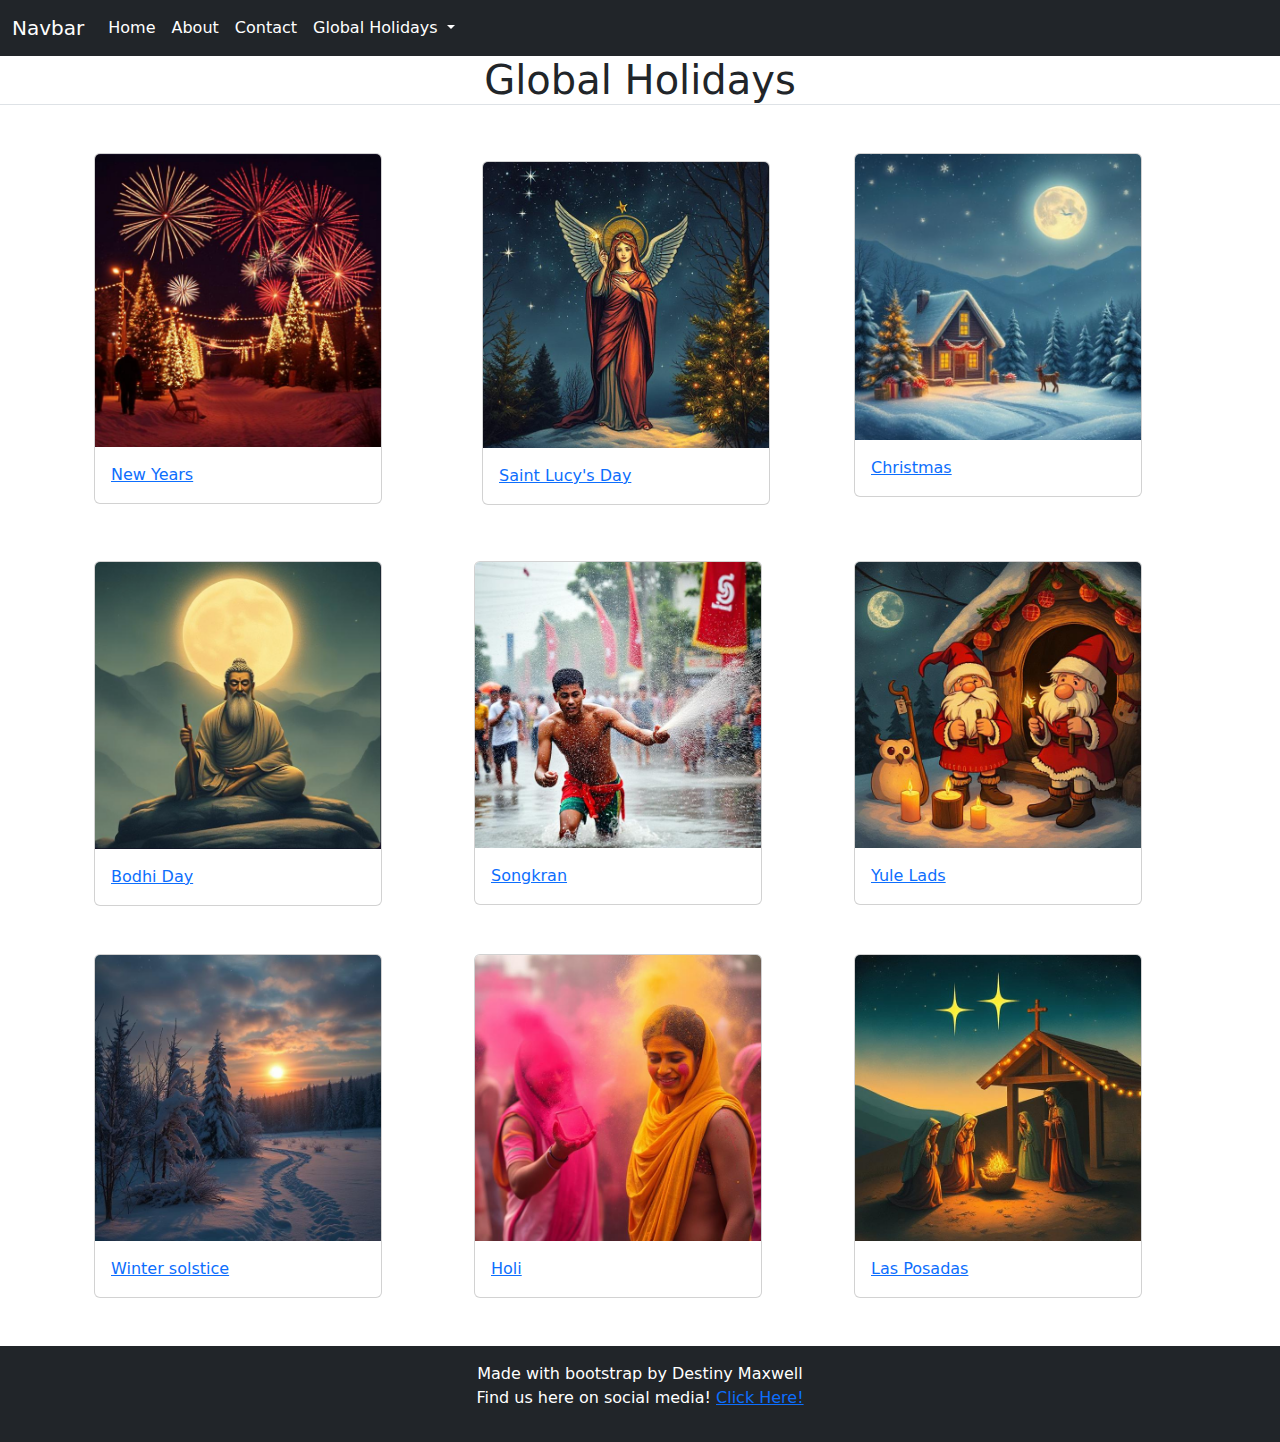
<file: index.html>
<!DOCTYPE html>
<html lang="en">
<head>
    <meta charset="UTF-8">
    <meta name="viewport" content="width=device-width, initial-scale=1.0">
    <title>My Bootstrap Site</title>
    <link href="https://cdn.jsdelivr.net/npm/bootstrap@5.3.2/dist/css/bootstrap.min.css" rel="stylesheet">
    <link href="styles.css" rel="stylesheet">
</head>
<body>
    <nav class="navbar navbar-expand-lg bg-dark">
        <div class="container-fluid">
          <a class="navbar-brand text-white" href="#">Navbar</a>
          <button class="navbar-toggler" type="button" data-bs-toggle="collapse" data-bs-target="#navbarNavDropdown" aria-controls="navbarNavDropdown" aria-expanded="false" aria-label="Toggle navigation">
            <span class="navbar-toggler-icon"></span>
          </button>
          <div class="collapse navbar-collapse" id="navbarNavDropdown">
            <ul class="navbar-nav">
              <li class="nav-item">
                <a class="nav-link active text-white" aria-current="page" href="index.html">Home</a>
              </li>
              <li class="nav-item">
                <a class="nav-link active text-white" aria-current="page" href="About.html">About</a>
              </li>
              <li class="nav-item">
                <a class="nav-link active text-white" aria-current="page" href="Contact.html">Contact</a>
              </li>
              <li class="nav-item dropdown">
                <a class="nav-link dropdown-toggle text-white" href="#" role="button" data-bs-toggle="dropdown" aria-expanded="false">
                  Global Holidays
                </a>
                <ul class="dropdown-menu">
                  <li><a class="dropdown-item" href="ny.html">New-Years</a></li>
                  <li><a class="dropdown-item" href="Lucys day.html">Saint Lucy's Day</a></li>
                  <li><a class="dropdown-item" href="christmas.html">Christmas</a></li>
                  <li><a class="dropdown-item" href="Bodhi.html">Bodhi Day</a></li>
                  <li><a class="dropdown-item" href="Songkran.html">Songkran</a></li>
                  <li><a class="dropdown-item" href="Yule.html">Yule Lads</a></li>
                  <li><a class="dropdown-item" href="winter.html">Winter solstice</a></li>
                  <li><a class="dropdown-item" href="Holi.html">Holi</a></li>
                  <li><a class="dropdown-item" href="Las.html">Las Posadas</a></li>
                </ul>
              </li>
            </ul>
          </div>
        </div>
      </nav>
      <h1><header class="text-center border-bottom mb-4">Global Holidays</h1></header>
      <div class="container mt-4">
        <div class="row">
            <!-- First Row -->
            <div class="col-sm-4 p-2"><div class="text-white p-3">
              <!--start of card-->
              <a href="ny.html">
              <div class="card" style="width: 18rem;">
                <img class="card-img-top" src="newyears.png" alt="Card image cap">
                <div class="card-body">
                  <p class="card-text">New Years</p>
                </div>
              </a>
              </div>
              <!--end of card-->
            </div></div>
          <div class="col-sm-4 p-3"><div class="text-white p-3">
            <!--start of card-->
            <a href="Lucys day.html">
            <div class="card" style="width: 18rem;">
              <img class="card-img-top" src="sld.jpg" alt="Card image cap">
              <div class="card-body">
                <p class="card-text">Saint Lucy's Day</p>
              </div>
            </a>
            </div>
            <!--end of card-->
            </div></div>
          <div class="col-sm-4 p-2"><div class="text-white p-3">
            <!--start of card-->  
            <a href="christmas.html">
            <div class="card" style="width: 18rem;">
              <img class="card-img-top" src="christmas.png" alt="Card image cap">
              <div class="card-body">
                <p class="card-text">Christmas</p>
              </div>
            </a>
            </div>
            <!--end of card-->
            </div></div>
          <!--end of first row-->


            <!-- Second Row -->
            <div class="col-sm-4 p-2"><div class="text-white p-3">
             <!--start of card 2nd row--> 
             <a href="Bodhi.html">
             <div class="card" style="width: 18rem;">
              <img class="card-img-top" src="Bodhi Day.png" alt="Card image cap">
              <div class="card-body">
                <p class="card-text">Bodhi Day</p>
              </div>
            </a>
            </div>
            <!--end of card 2nd row-->
            </div></div>

            <div class="col-sm-4 p-2"><div class="text-dark p-3">
            <!--start of card-->
            <a href="Songkran.html">
            <div class="card" style="width: 18rem;">
              <img class="card-img-top" src="Songkran.jpg" alt="Card image cap">
              <div class="card-body">
                <p class="card-text">Songkran</p>
              </div>
            </a>
            </div>
            <!--end of card-->
            </div></div>

              <div class="col-sm-4 p-2"><div class="text-dark p-3">
                <!--start of card-->
                <a href="Yule.html">
                <div class="card" style="width: 18rem;">
                  <img class="card-img-top" src="YuleLads.jpg" alt="Card image cap">
                  <div class="card-body">
                    <p class="card-text">Yule Lads</p>
                  </div>
                </a>
                </div>
                <!--end of card-->
            </div></div>
            <!--end of second row-->

            <!-- Third Row -->
        <div class="col-sm-4 p-2"><div class="text-dark p-3">
          <!--start of card-->
          <a href="winter.html">
          <div class="card" style="width: 18rem;">
            <img class="card-img-top" src="Winter solstice.jpg" alt="Card image cap">
            <div class="card-body">
              <p class="card-text">Winter solstice</p>
            </div>
          </a>
          </div>
          <!--end of card-->
        </div></div>
        <div class="col-sm-4 p-2"><div class="text-white p-3">
          <!--start of card-->
          <a href="Holi.html">
          <div class="card" style="width: 18rem;">
            <img class="card-img-top" src="holi.jpg" alt="Card image cap">
            <div class="card-body">
              <p class="card-text">
                Holi</p>
            </div>
          </a>
          </div>
          <!--end of card-->
        </div></div>
        <div class="col-sm-4 p-2"><div class="text-white p-3">
        <!--start of card-->
        <a href="Las.html">
        <div class="card" style="width: 18rem;">
          <img class="card-img-top" src="Las Posadas.jpg" alt="Card image cap">
          <div class="card-body">
            <p class="card-text">
              Las Posadas</p>
          </div>
        </a>
        </div>
        <!--end of card-->
      </div></div>
      <!--end of third row-->
        </div>
    </div>
    <script src="https://cdn.jsdelivr.net/npm/bootstrap@5.3.2/dist/js/bootstrap.bundle.min.js"></script>
  <!--start of footer-->
    <div class="bg-dark text-white text-center py-3 mt-4 col-12">
      <p>Made with bootstrap by Destiny Maxwell<br>Find us here on social media! <a href="#">Click Here!</a></p>
  <!--end of footer-->
    </body>
</html>
</file>
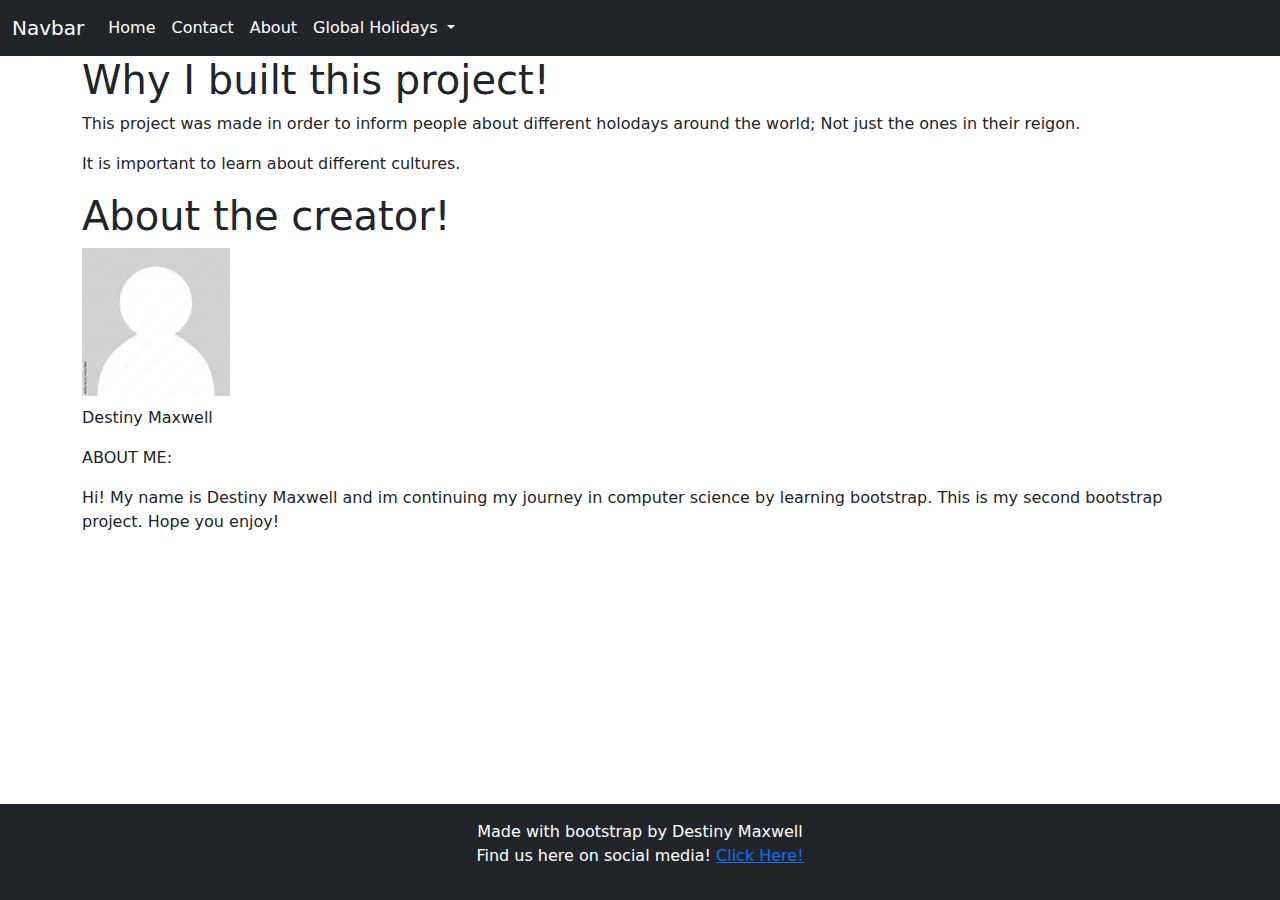
<file: About.html>
<!DOCTYPE html>
<html lang="en">
<head>
    <meta charset="UTF-8">
    <meta name="viewport" content="width=device-width, initial-scale=1.0">
    <title>My Bootstrap Site</title>
    <link href="https://cdn.jsdelivr.net/npm/bootstrap@5.3.2/dist/css/bootstrap.min.css" rel="stylesheet">
    <link href="styles.css" rel="stylesheet">
</head>
<body>
    <nav class="navbar navbar-expand-lg bg-dark">
        <div class="container-fluid">
          <a class="navbar-brand text-white" href="#">Navbar</a>
          <button class="navbar-toggler" type="button" data-bs-toggle="collapse" data-bs-target="#navbarNavDropdown" aria-controls="navbarNavDropdown" aria-expanded="false" aria-label="Toggle navigation">
            <span class="navbar-toggler-icon"></span>
          </button>
          <div class="collapse navbar-collapse" id="navbarNavDropdown">
            <ul class="navbar-nav">
              <li class="nav-item">
                <a class="nav-link active text-white" aria-current="page" href="index.html">Home</a>
              </li>
              <li class="nav-item">
                <a class="nav-link active text-white" aria-current="page" href="Contact.html">Contact</a>
              </li>
              <li class="nav-item">
                <a class="nav-link active text-white" aria-current="page" href="About.html">About</a>
              </li>
              <li class="nav-item dropdown">
                <a class="nav-link dropdown-toggle text-white" href="#" role="button" data-bs-toggle="dropdown" aria-expanded="false">
                  Global Holidays
                </a>
                <ul class="dropdown-menu">
                  <li><a class="dropdown-item" href="ny.html">New-Years</a></li>
                  <li><a class="dropdown-item" href="Lucys day.html">Saint Lucy's Day</a></li>
                  <li><a class="dropdown-item" href="christmas.html">Christmas</a></li>
                  <li><a class="dropdown-item" href="Bodhi.html">Bodhi Day</a></li>
                  <li><a class="dropdown-item" href="Songkran.html">Songkran</a></li>
                  <li><a class="dropdown-item" href="Yule.html">Yule Lads</a></li>
                  <li><a class="dropdown-item" href="winter.html">Winter solstice</a></li>
                  <li><a class="dropdown-item" href="Holi.html">Holi</a></li>
                  <li><a class="dropdown-item" href="#">Las Posadas</a></li>
                </ul>
              </li>
            </ul>
          </div>
        </div>
      </nav>

      
      <div class="container">
        <div class="article">
            <h1>Why I built this project!</h1>
            <p>This project was made in order to inform people about different holodays around the world; Not just the ones in their reigon.</p>
            <p>It is important to learn about different cultures.</p>
            <h1>About the creator!</h1>
        </div>
        <div class="images">
            <img src="[data-uri]">
            <!--end of image 1-->
        </div>
    </div>
    <div class="container">
      <div class="article">
        <p>Destiny Maxwell</p>
        <p> ABOUT ME: </p>
        <p>Hi! My name is Destiny Maxwell and im continuing my journey in computer science by learning bootstrap. This is my second bootstrap project. Hope you enjoy!</p>
      </div>
      </div>
  </body>

    <script src="https://cdn.jsdelivr.net/npm/bootstrap@5.3.2/dist/js/bootstrap.bundle.min.js"></script>
  <!--start of footer-->
  <footer class="bg-dark text-white text-center py-3 mt-4 col-12">
    <p>Made with bootstrap by Destiny Maxwell<br>Find us here on social media! <a href="#">Click Here!</a></p>
</footer>
  <!--end of footer-->
    
</html>
</file>
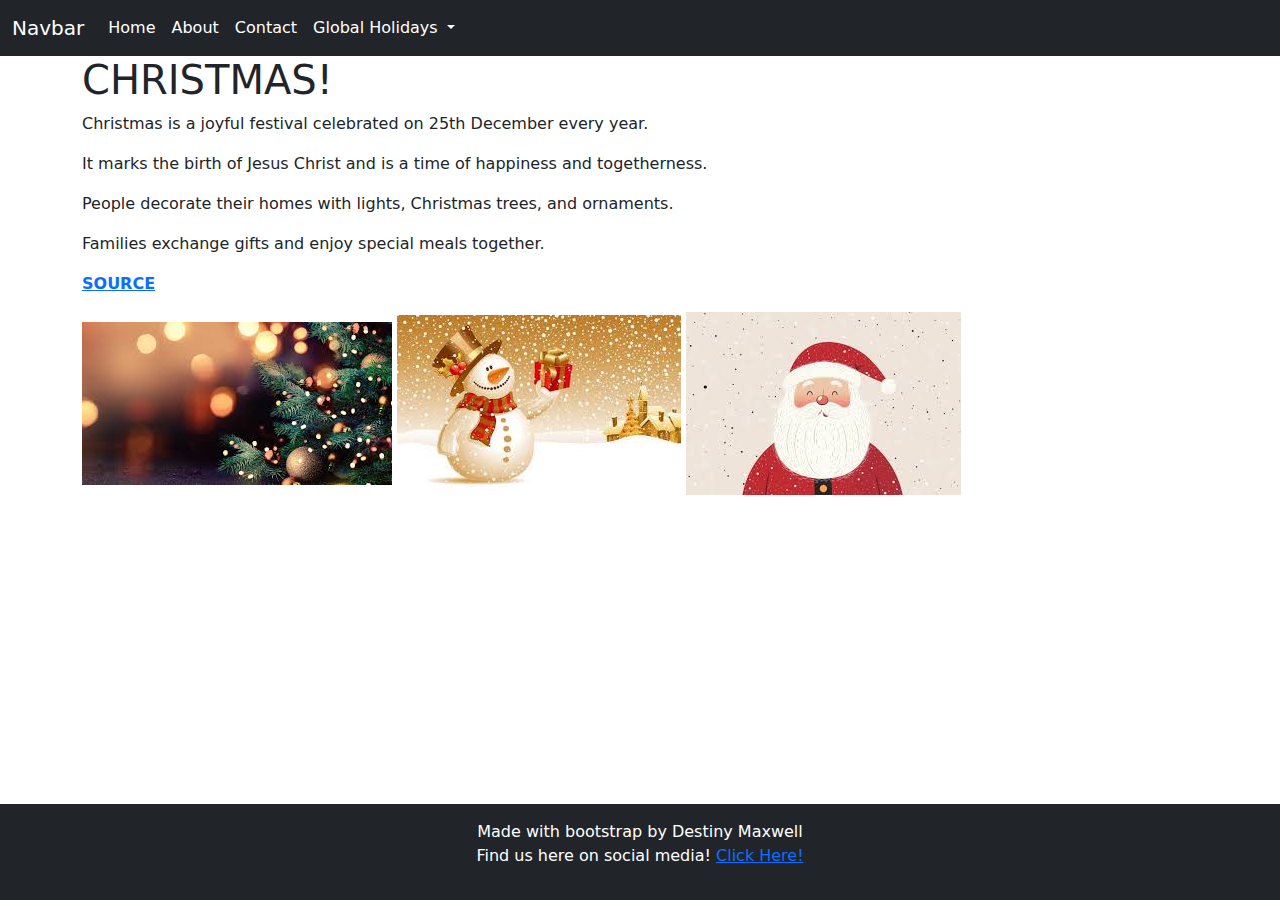
<file: christmas.html>
<!DOCTYPE html>
<html lang="en">
<head>
    <meta charset="UTF-8">
    <meta name="viewport" content="width=device-width, initial-scale=1.0">
    <title>My Bootstrap Site</title>
    <link href="https://cdn.jsdelivr.net/npm/bootstrap@5.3.2/dist/css/bootstrap.min.css" rel="stylesheet">
    <link href="styles.css" rel="stylesheet">
</head>
<body>
    <nav class="navbar navbar-expand-lg bg-dark">
        <div class="container-fluid">
          <a class="navbar-brand text-white" href="#">Navbar</a>
          <button class="navbar-toggler" type="button" data-bs-toggle="collapse" data-bs-target="#navbarNavDropdown" aria-controls="navbarNavDropdown" aria-expanded="false" aria-label="Toggle navigation">
            <span class="navbar-toggler-icon"></span>
          </button>
          <div class="collapse navbar-collapse" id="navbarNavDropdown">
            <ul class="navbar-nav">
              <li class="nav-item">
                <a class="nav-link active text-white" aria-current="page" href="index.html">Home</a>
              </li>
              <li class="nav-item">
                <a class="nav-link active text-white" aria-current="page" href="About.html">About</a>
              </li>
              <li class="nav-item">
                <a class="nav-link active text-white" aria-current="page" href="Contact.html">Contact</a>
              </li>
              <li class="nav-item dropdown">
                <a class="nav-link dropdown-toggle text-white" href="#" role="button" data-bs-toggle="dropdown" aria-expanded="false">
                  Global Holidays
                </a>
                <ul class="dropdown-menu">
                  <li><a class="dropdown-item" href="ny.html">New-Years</a></li>
                  <li><a class="dropdown-item" href="Lucys day.html">Saint Lucy's Day</a></li>
                  <li><a class="dropdown-item" href="christmas.html">Christmas</a></li>
                  <li><a class="dropdown-item" href="Bodhi.html">Bodhi Day</a></li>
                  <li><a class="dropdown-item" href="Songkran.html">Songkran</a></li>
                  <li><a class="dropdown-item" href="Yule.html">Yule Lads</a></li>
                  <li><a class="dropdown-item" href="winter.html">Winter solstice</a></li>
                  <li><a class="dropdown-item" href="Holi.html">Holi</a></li>
                  <li><a class="dropdown-item" href="Las.html">Las Posadas</a></li>
                </ul>
              </li>
            </ul>
          </div>
        </div>
      </nav>

      
      <div class="container">
        <div class="article">
            <h1>CHRISTMAS!</h1>
            <p>Christmas is a joyful festival celebrated on 25th December every year. </p>
            <p>It marks the birth of Jesus Christ and is a time of happiness and togetherness.</p>
            <p>People decorate their homes with lights, Christmas trees, and ornaments.</p>
            <p>Families exchange gifts and enjoy special meals together.</p>
            <p><a href="https://www.vedantu.com/english/new-year-essay"><strong>SOURCE</strong></a></p>
        </div>
        <div class="images">
            <img src="[data-uri]" alt="Zoom In On Christmas Tree">
            <img src="[data-uri]" alt="Snowman">
            <img src="[data-uri]" alt="SantaClause">
        </div>
    </div>
  </body>

    <script src="https://cdn.jsdelivr.net/npm/bootstrap@5.3.2/dist/js/bootstrap.bundle.min.js"></script>
  <!--start of footer-->
  <footer class="bg-dark text-white text-center py-3 mt-4 col-12">
    <p>Made with bootstrap by Destiny Maxwell<br>Find us here on social media! <a href="#">Click Here!</a></p>
</footer>
  <!--end of footer-->
    
</html>
</file>
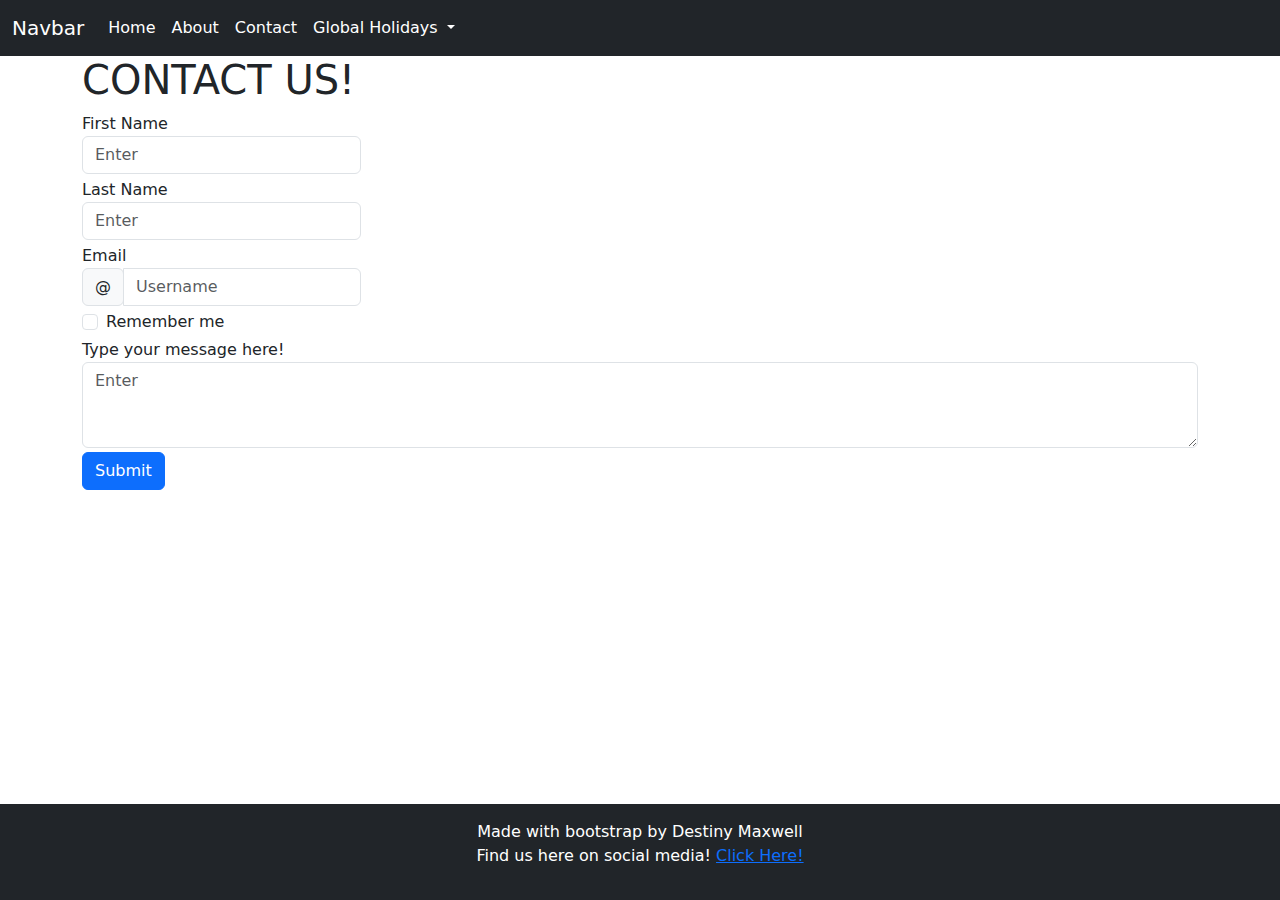
<file: Contact.html>
<!DOCTYPE html>
<html lang="en">
<head>
    <meta charset="UTF-8">
    <meta name="viewport" content="width=device-width, initial-scale=1.0">
    <title>My Bootstrap Site</title>
    <link href="https://cdn.jsdelivr.net/npm/bootstrap@5.3.2/dist/css/bootstrap.min.css" rel="stylesheet">
    <link href="styles.css" rel="stylesheet">
</head>
<body>
    <nav class="navbar navbar-expand-lg bg-dark">
        <div class="container-fluid">
          <a class="navbar-brand text-white" href="#">Navbar</a>
          <button class="navbar-toggler" type="button" data-bs-toggle="collapse" data-bs-target="#navbarNavDropdown" aria-controls="navbarNavDropdown" aria-expanded="false" aria-label="Toggle navigation">
            <span class="navbar-toggler-icon"></span>
          </button>
          <div class="collapse navbar-collapse" id="navbarNavDropdown">
            <ul class="navbar-nav">
              <li class="nav-item">
                <a class="nav-link active text-white" aria-current="page" href="index.html">Home</a>
              </li>
              <li class="nav-item">
                <a class="nav-link active text-white" aria-current="page" href="About.html">About</a>
              </li>
              <li class="nav-item">
                <a class="nav-link active text-white" aria-current="page" href="Contact.html">Contact</a>
              </li>
              <li class="nav-item dropdown">
                <a class="nav-link dropdown-toggle text-white" href="#" role="button" data-bs-toggle="dropdown" aria-expanded="false">
                  Global Holidays
                </a>
                <ul class="dropdown-menu">
                  <li><a class="dropdown-item" href="ny.html">New-Years</a></li>
                  <li><a class="dropdown-item" href="Lucys day.html">Saint Lucy's Day</a></li>
                  <li><a class="dropdown-item" href="christmas.html">Christmas</a></li>
                  <li><a class="dropdown-item" href="Bodhi.html">Bodhi Day</a></li>
                  <li><a class="dropdown-item" href="Songkran.html">Songkran</a></li>
                  <li><a class="dropdown-item" href="Yule.html">Yule Lads</a></li>
                  <li><a class="dropdown-item" href="winter.html">Winter solstice</a></li>
                  <li><a class="dropdown-item" href="Holi.html">Holi</a></li>
                  <li><a class="dropdown-item" href="Las.html">Las Posadas</a></li>
                </ul>
              </li>
            </ul>
          </div>
        </div>
      </nav>

      <!--begining of form-->
      
      <div class="container">
      <div class="header"><h1>CONTACT US!</h1></div>
        <form>
          <div class="form-row align-items-center">
            <div class="col-sm-3 my-1">
              <label class="sr-only" for="inlineFormInputName">First Name</label>
              <input type="text" class="form-control" id="inlineFormInputName" placeholder="Enter">
            </div>
            <div class="col-sm-3 my-1">
              <label class="sr-only" for="inlineFormInputName">Last Name</label>
              <input type="text" class="form-control" id="inlineFormInputName" placeholder="Enter">
            </div>
            <div class="col-sm-3 my-1">
              <label class="sr-only" for="inlineFormInputGroupUsername">Email</label>
              <div class="input-group">
                <div class="input-group-prepend">
                  <div class="input-group-text">@</div>
                </div>
                <input type="text" class="form-control" id="inlineFormInputGroupUsername" placeholder="Username">
              </div>
            </div>
            <!--ph-->
            <div class="col-auto my-1">
              <div class="form-check">
                <input class="form-check-input" type="checkbox" id="autoSizingCheck2">
                <label class="form-check-label" for="autoSizingCheck2">
                  Remember me
                </label>
              </div>
            </div>
            <!--ph-->
            <!--ph-->
            <div class="form-group">
              <label for="exampleFormControlTextarea1">Type your message here!</label>
              <textarea class="form-control" id="exampleFormControlTextarea1" rows="3" placeholder="Enter"></textarea>
            </div>
            <!--ph-->
            <div class="col-auto my-1">
              <button type="submit" class="btn btn-primary">Submit</button>
            </div>
          </div>
        </form>
      </div>
      <!--end of form-->
     
  </body>

    <script src="https://cdn.jsdelivr.net/npm/bootstrap@5.3.2/dist/js/bootstrap.bundle.min.js"></script>
  <!--start of footer-->
  <footer class="bg-dark text-white text-center py-3 mt-4 col-12">
    <p>Made with bootstrap by Destiny Maxwell<br>Find us here on social media! <a href="#">Click Here!</a></p>
</footer>
  <!--end of footer-->
    
</html>
</file>
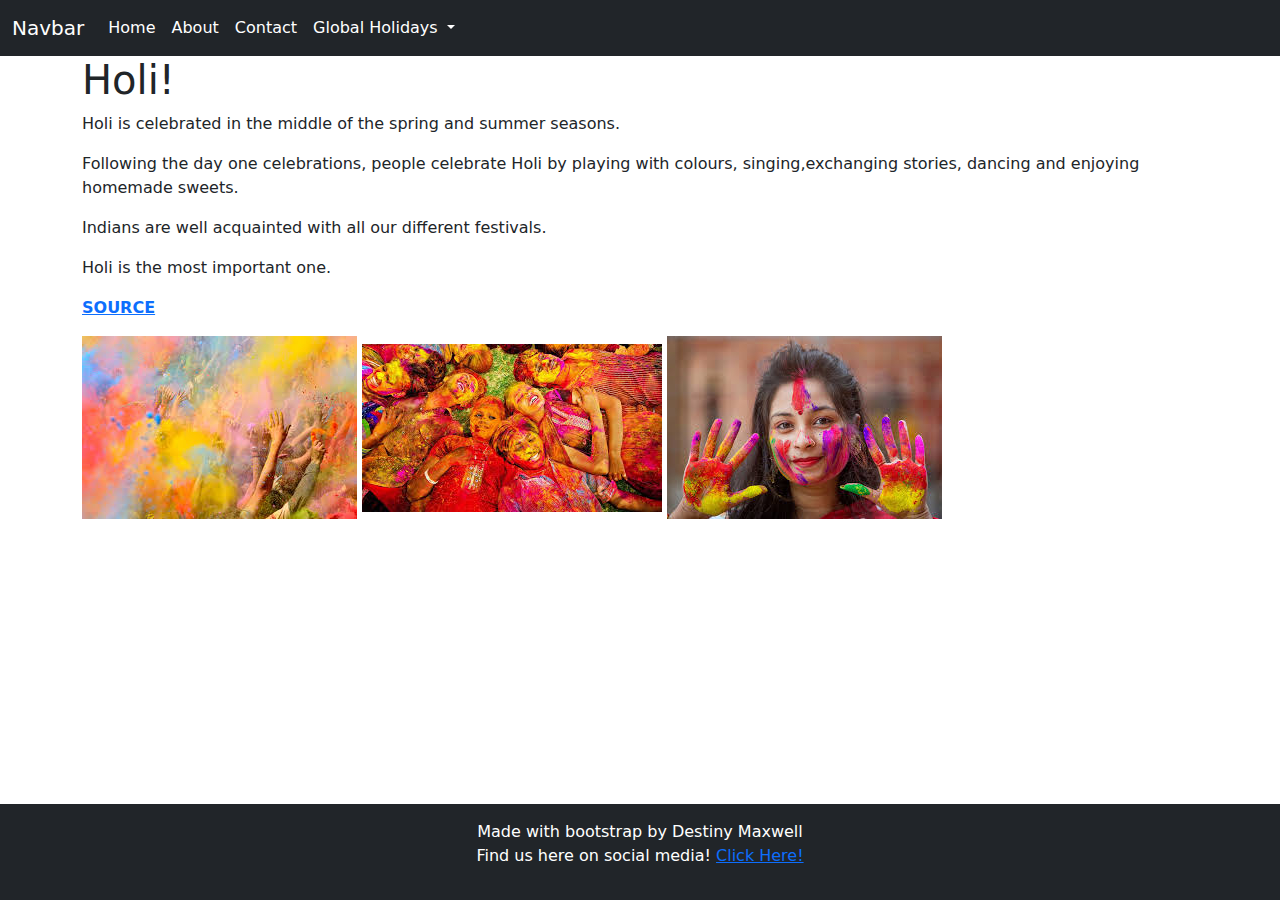
<file: Holi.html>
<!DOCTYPE html>
<html lang="en">
<head>
    <meta charset="UTF-8">
    <meta name="viewport" content="width=device-width, initial-scale=1.0">
    <title>My Bootstrap Site</title>
    <link href="https://cdn.jsdelivr.net/npm/bootstrap@5.3.2/dist/css/bootstrap.min.css" rel="stylesheet">
    <link href="styles.css" rel="stylesheet">
</head>
<body>
    <nav class="navbar navbar-expand-lg bg-dark">
        <div class="container-fluid">
          <a class="navbar-brand text-white" href="#">Navbar</a>
          <button class="navbar-toggler" type="button" data-bs-toggle="collapse" data-bs-target="#navbarNavDropdown" aria-controls="navbarNavDropdown" aria-expanded="false" aria-label="Toggle navigation">
            <span class="navbar-toggler-icon"></span>
          </button>
          <div class="collapse navbar-collapse" id="navbarNavDropdown">
            <ul class="navbar-nav">
              <li class="nav-item">
                <a class="nav-link active text-white" aria-current="page" href="index.html">Home</a>
              </li>
              <li class="nav-item">
                <a class="nav-link active text-white" aria-current="page" href="About.html">About</a>
              </li>
              <li class="nav-item">
                <a class="nav-link active text-white" aria-current="page" href="Contact.html">Contact</a>
              </li>
              <li class="nav-item dropdown">
                <a class="nav-link dropdown-toggle text-white" href="#" role="button" data-bs-toggle="dropdown" aria-expanded="false">
                  Global Holidays
                </a>
                <ul class="dropdown-menu">
                  <li><a class="dropdown-item" href="ny.html">New-Years</a></li>
                  <li><a class="dropdown-item" href="Lucys day.html">Saint Lucy's Day</a></li>
                  <li><a class="dropdown-item" href="christmas.html">Christmas</a></li>
                  <li><a class="dropdown-item" href="Bodhi.html">Bodhi Day</a></li>
                  <li><a class="dropdown-item" href="Songkran.html">Songkran</a></li>
                  <li><a class="dropdown-item" href="Yule.html">Yule Lads</a></li>
                  <li><a class="dropdown-item" href="winter.html">Winter solstice</a></li>
                  <li><a class="dropdown-item" href="Holi.html">Holi</a></li>
                  <li><a class="dropdown-item" href="Las.html">Las Posadas</a></li>
                </ul>
              </li>
            </ul>
          </div>
        </div>
      </nav>

      
      <div class="container">
        <div class="article">
            <h1>Holi!</h1>
            <p>Holi is celebrated in the middle of the spring and summer seasons.</p>
            <p>Following the day one celebrations, people celebrate Holi by playing with colours, singing,exchanging stories, dancing and enjoying homemade sweets.</p>
            <p>Indians are well acquainted with all our different festivals.</p>
            <p>Holi is the most important one.</p>
            <p><a href="https://byjus.com/class-3-holi-essay/"><strong>SOURCE</strong></a></p>
        </div>
        <div class="images">
            <img src="[data-uri]">
            <!--end of image 1-->
            <img src="[data-uri]">
            <!--end of image 2-->
            <img src="[data-uri]">
        </div>
    </div>
  </body>

    <script src="https://cdn.jsdelivr.net/npm/bootstrap@5.3.2/dist/js/bootstrap.bundle.min.js"></script>
  <!--start of footer-->
  <footer class="bg-dark text-white text-center py-3 mt-4 col-12">
    <p>Made with bootstrap by Destiny Maxwell<br>Find us here on social media! <a href="#">Click Here!</a></p>
</footer>
  <!--end of footer-->
    
</html>
</file>
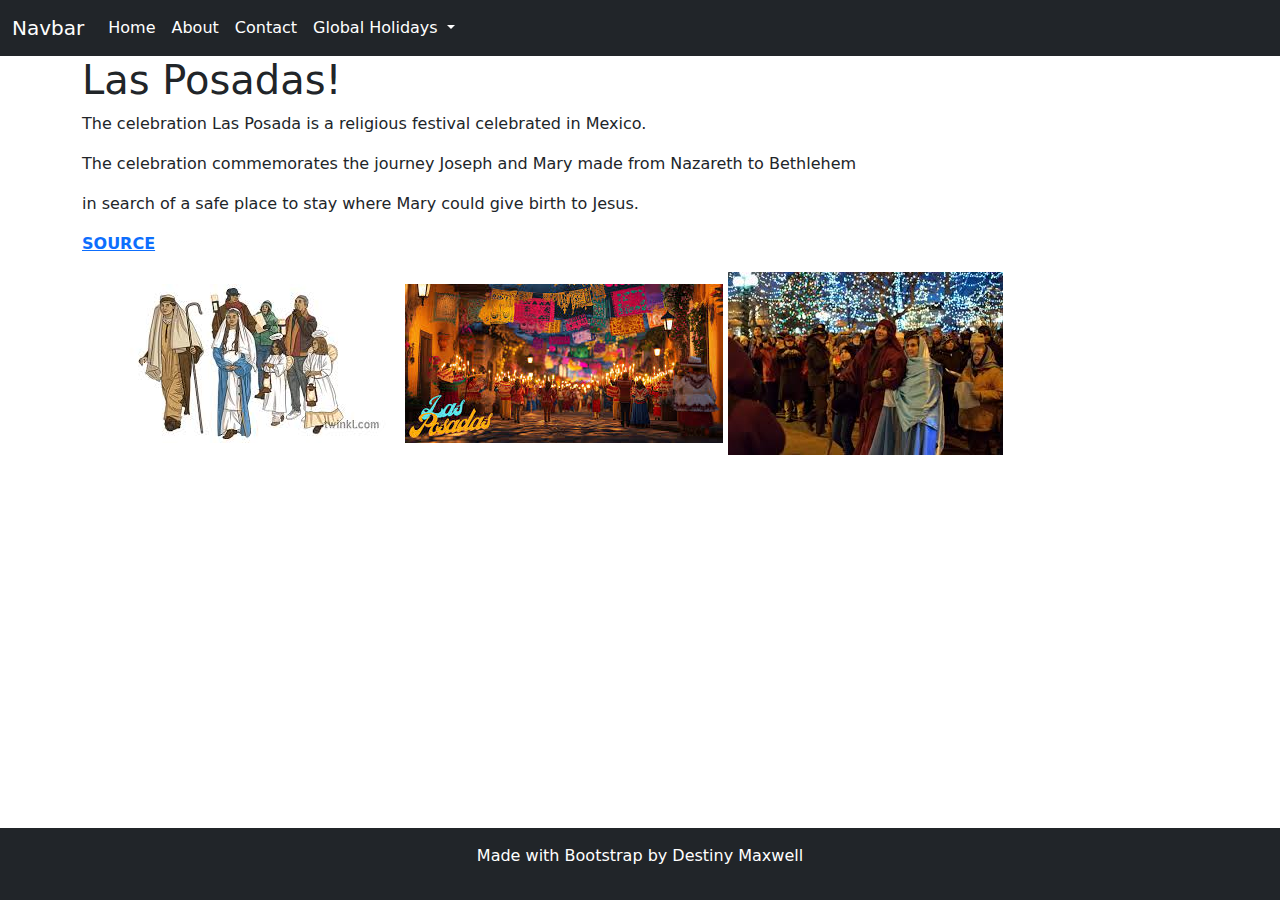
<file: Las.html>
<!DOCTYPE html>
<html lang="en">
<head>
    <meta charset="UTF-8">
    <meta name="viewport" content="width=device-width, initial-scale=1.0">
    <title>My Bootstrap Site</title>
    <link href="https://cdn.jsdelivr.net/npm/bootstrap@5.3.2/dist/css/bootstrap.min.css" rel="stylesheet">
    <link href="styles.css" rel="stylesheet">
</head>
<body>
    <nav class="navbar navbar-expand-lg bg-dark">
        <div class="container-fluid">
          <a class="navbar-brand text-white" href="#">Navbar</a>
          <button class="navbar-toggler" type="button" data-bs-toggle="collapse" data-bs-target="#navbarNavDropdown" aria-controls="navbarNavDropdown" aria-expanded="false" aria-label="Toggle navigation">
            <span class="navbar-toggler-icon"></span>
          </button>
          <div class="collapse navbar-collapse" id="navbarNavDropdown">
            <ul class="navbar-nav">
              <li class="nav-item">
                <a class="nav-link active text-white" aria-current="page" href="index.html">Home</a>
              </li>
              <li class="nav-item">
                <a class="nav-link active text-white" aria-current="page" href="About.html">About</a>
              </li>
              <li class="nav-item">
                <a class="nav-link active text-white" aria-current="page" href="Contact.html">Contact</a>
              </li>
              <li class="nav-item dropdown">
                <a class="nav-link dropdown-toggle text-white" href="#" role="button" data-bs-toggle="dropdown" aria-expanded="false">
                  Global Holidays
                </a>
                <ul class="dropdown-menu">
                  <li><a class="dropdown-item" href="ny.html">New-Years</a></li>
                  <li><a class="dropdown-item" href="Lucys day.html">Saint Lucy's Day</a></li>
                  <li><a class="dropdown-item" href="christmas.html">Christmas</a></li>
                  <li><a class="dropdown-item" href="Bodhi.html">Bodhi Day</a></li>
                  <li><a class="dropdown-item" href="Songkran.html">Songkran</a></li>
                  <li><a class="dropdown-item" href="Yule.html">Yule Lads</a></li>
                  <li><a class="dropdown-item" href="winter.html">Winter solstice</a></li>
                  <li><a class="dropdown-item" href="Holi.html">Holi</a></li>
                  <li><a class="dropdown-item" href="Las.html">Las Posadas</a></li>
                </ul>
              </li>
            </ul>
          </div>
        </div>
      </nav>

      
      <div class="container">
        <div class="article">
            <h1>Las Posadas!</h1>
            <p>The celebration Las Posada is a religious festival celebrated in Mexico.</p>
            <p>The celebration commemorates the journey Joseph and Mary made from Nazareth to Bethlehem</p>
            <p>in search of a safe place to stay where Mary could give birth to Jesus.</p>
            <p><a href="https://dbg.org/history-of-la-posada/"><strong>SOURCE</strong></a></p>
        </div>
        <div class="images">
            <img src="[data-uri]">
            <!--end of image 1-->
            <img src="[data-uri]">
            <!--end of image 2-->
            <img src="[data-uri]">
        </div>
    </div>
  </body>

    <script src="https://cdn.jsdelivr.net/npm/bootstrap@5.3.2/dist/js/bootstrap.bundle.min.js"></script>
  <!--start of footer-->
  <footer class="bg-dark text-white text-center py-3 mt-4 col-12">
    <p>Made with Bootstrap by Destiny Maxwell</p>
</footer>
  <!--end of footer-->
    
</html>
</file>
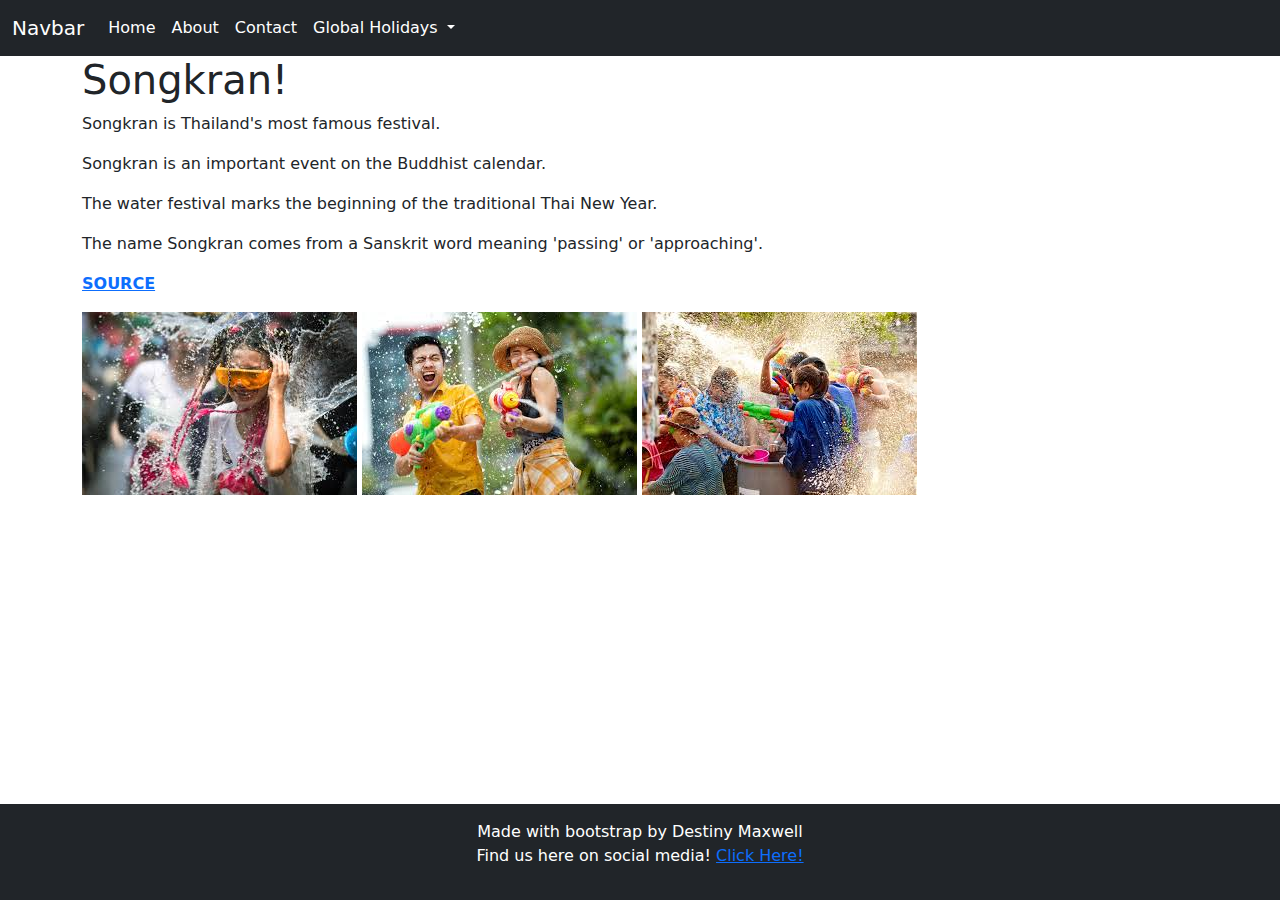
<file: Songkran.html>
<!DOCTYPE html>
<html lang="en">
<head>
    <meta charset="UTF-8">
    <meta name="viewport" content="width=device-width, initial-scale=1.0">
    <title>My Bootstrap Site</title>
    <link href="https://cdn.jsdelivr.net/npm/bootstrap@5.3.2/dist/css/bootstrap.min.css" rel="stylesheet">
    <link href="styles.css" rel="stylesheet">
</head>
<body>
    <nav class="navbar navbar-expand-lg bg-dark">
        <div class="container-fluid">
          <a class="navbar-brand text-white" href="#">Navbar</a>
          <button class="navbar-toggler" type="button" data-bs-toggle="collapse" data-bs-target="#navbarNavDropdown" aria-controls="navbarNavDropdown" aria-expanded="false" aria-label="Toggle navigation">
            <span class="navbar-toggler-icon"></span>
          </button>
          <div class="collapse navbar-collapse" id="navbarNavDropdown">
            <ul class="navbar-nav">
              <li class="nav-item">
                <a class="nav-link active text-white" aria-current="page" href="index.html">Home</a>
              </li>
              <li class="nav-item">
                <a class="nav-link active text-white" aria-current="page" href="About.html">About</a>
              </li>
              <li class="nav-item">
                <a class="nav-link active text-white" aria-current="page" href="Contact.html">Contact</a>
              </li>
              <li class="nav-item dropdown">
                <a class="nav-link dropdown-toggle text-white" href="#" role="button" data-bs-toggle="dropdown" aria-expanded="false">
                  Global Holidays
                </a>
                <ul class="dropdown-menu">
                  <li><a class="dropdown-item" href="ny.html">New-Years</a></li>
                  <li><a class="dropdown-item" href="Lucys day.html">Saint Lucy's Day</a></li>
                  <li><a class="dropdown-item" href="christmas.html">Christmas</a></li>
                  <li><a class="dropdown-item" href="Bodhi.html">Bodhi Day</a></li>
                  <li><a class="dropdown-item" href="Songkran.html">Songkran</a></li>
                  <li><a class="dropdown-item" href="Yule.html">Yule Lads</a></li>
                  <li><a class="dropdown-item" href="winter.html">Winter solstice</a></li>
                  <li><a class="dropdown-item" href="Holi.html">Holi</a></li>
                  <li><a class="dropdown-item" href="Las.html">Las Posadas</a></li>
                </ul>
              </li>
            </ul>
          </div>
        </div>
      </nav>

      
      <div class="container">
        <div class="article">
            <h1>Songkran!</h1>
            <p>Songkran is Thailand's most famous festival.</p>
            <p>Songkran is an important event on the Buddhist calendar.</p>
            <p>The water festival marks the beginning of the traditional Thai New Year.</p>
            <p>The name Songkran comes from a Sanskrit word meaning 'passing' or 'approaching'.</p>
            <p><a href="https://www.umassp.edu/deia/events-and-news/diversity-calendar/bodhi-day"><strong>SOURCE</strong></a></p>
        </div>
        <div class="images">
            <img src="[data-uri]">
            <!--end of image 1-->
            <img src="[data-uri]">
            <!--end of image 2-->
            <img src="[data-uri]">
        </div>
    </div>
  </body>

    <script src="https://cdn.jsdelivr.net/npm/bootstrap@5.3.2/dist/js/bootstrap.bundle.min.js"></script>
  <!--start of footer-->
  <footer class="bg-dark text-white text-center py-3 mt-4 col-12">
    <p>Made with bootstrap by Destiny Maxwell<br>Find us here on social media! <a href="#">Click Here!</a></p>
</footer>
  <!--end of footer-->
    
</html>
</file>
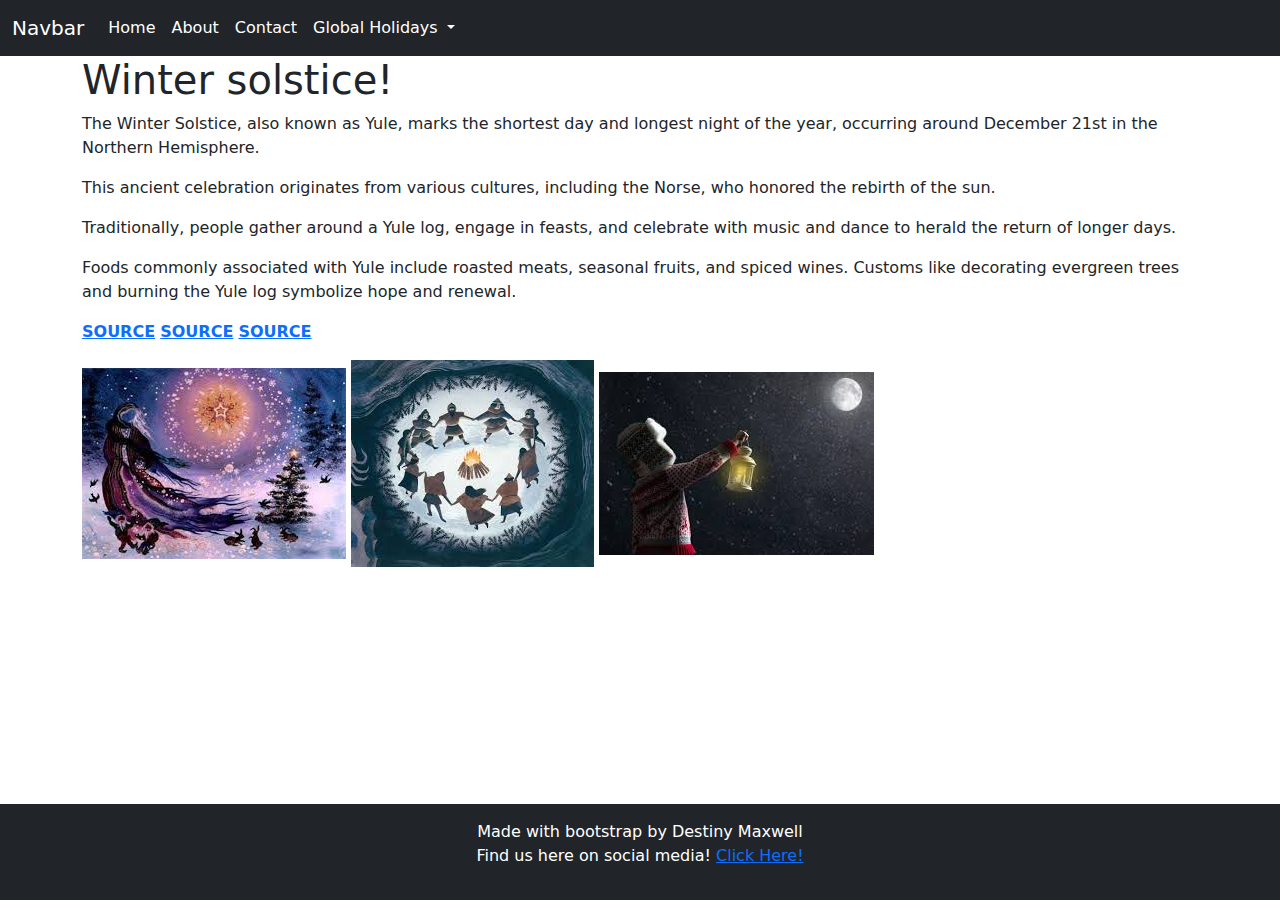
<file: winter.html>
<!DOCTYPE html>
<html lang="en">
<head>
    <meta charset="UTF-8">
    <meta name="viewport" content="width=device-width, initial-scale=1.0">
    <title>My Bootstrap Site</title>
    <link href="https://cdn.jsdelivr.net/npm/bootstrap@5.3.2/dist/css/bootstrap.min.css" rel="stylesheet">
    <link href="styles.css" rel="stylesheet">
</head>
<body>
    <nav class="navbar navbar-expand-lg bg-dark">
        <div class="container-fluid">
          <a class="navbar-brand text-white" href="#">Navbar</a>
          <button class="navbar-toggler" type="button" data-bs-toggle="collapse" data-bs-target="#navbarNavDropdown" aria-controls="navbarNavDropdown" aria-expanded="false" aria-label="Toggle navigation">
            <span class="navbar-toggler-icon"></span>
          </button>
          <div class="collapse navbar-collapse" id="navbarNavDropdown">
            <ul class="navbar-nav">
              <li class="nav-item">
                <a class="nav-link active text-white" aria-current="page" href="index.html">Home</a>
              </li>
              <li class="nav-item">
                <a class="nav-link active text-white" aria-current="page" href="About.html">About</a>
              </li>
              <li class="nav-item">
                <a class="nav-link active text-white" aria-current="page" href="Contact.html">Contact</a>
              </li>
              <li class="nav-item dropdown">
                <a class="nav-link dropdown-toggle text-white" href="#" role="button" data-bs-toggle="dropdown" aria-expanded="false">
                  Global Holidays
                </a>
                <ul class="dropdown-menu">
                  <li><a class="dropdown-item" href="ny.html">New-Years</a></li>
                  <li><a class="dropdown-item" href="Lucys day.html">Saint Lucy's Day</a></li>
                  <li><a class="dropdown-item" href="christmas.html">Christmas</a></li>
                  <li><a class="dropdown-item" href="Bodhi.html">Bodhi Day</a></li>
                  <li><a class="dropdown-item" href="Songkran.html">Songkran</a></li>
                  <li><a class="dropdown-item" href="Yule.html">Yule Lads</a></li>
                  <li><a class="dropdown-item" href="winter.html">Winter solstice</a></li>
                  <li><a class="dropdown-item" href="Holi.html">Holi</a></li>
                  <li><a class="dropdown-item" href="Las.html">Las Posadas</a></li>
                </ul>
              </li>
            </ul>
          </div>
        </div>
      </nav>

      
      <div class="container">
        <div class="article">
            <h1>Winter solstice!</h1>
            <p>The Winter Solstice, also known as Yule, marks the shortest day and longest night of the year, occurring around December 21st in the Northern Hemisphere.</p>
            <p>This ancient celebration originates from various cultures, including the Norse, who honored the rebirth of the sun.</p>
            <p>Traditionally, people gather around a Yule log, engage in feasts, and celebrate with music and dance to herald the return of longer days. </p>
            <p>Foods commonly associated with Yule include roasted meats, seasonal fruits, and spiced wines. Customs like decorating evergreen trees and burning the Yule log symbolize hope and renewal.</p>
            <p><a href="https://www.almanac.com/content/what-yule-winter-solstice"><strong>SOURCE</strong></a>
              <a href="https://www.almanac.com/content/what-yule-winter-solstice"><strong>SOURCE</strong></a>
              <a href="https://www.almanac.com/content/what-yule-winter-solstice"><strong>SOURCE</strong></a></p>
        </div>
        <div class="images">
            <img src="[data-uri]">
            <!--end of image 1-->
            <img src="[data-uri]">
            <!--end of image 2-->
            <img src="[data-uri]">
        </div>
    </div>
  </body>

    <script src="https://cdn.jsdelivr.net/npm/bootstrap@5.3.2/dist/js/bootstrap.bundle.min.js"></script>
  <!--start of footer-->
  <footer class="bg-dark text-white text-center py-3 mt-4 col-12">
    <p>Made with bootstrap by Destiny Maxwell<br>Find us here on social media! <a href="#">Click Here!</a></p>
</footer>
  <!--end of footer-->
    
</html>
</file>
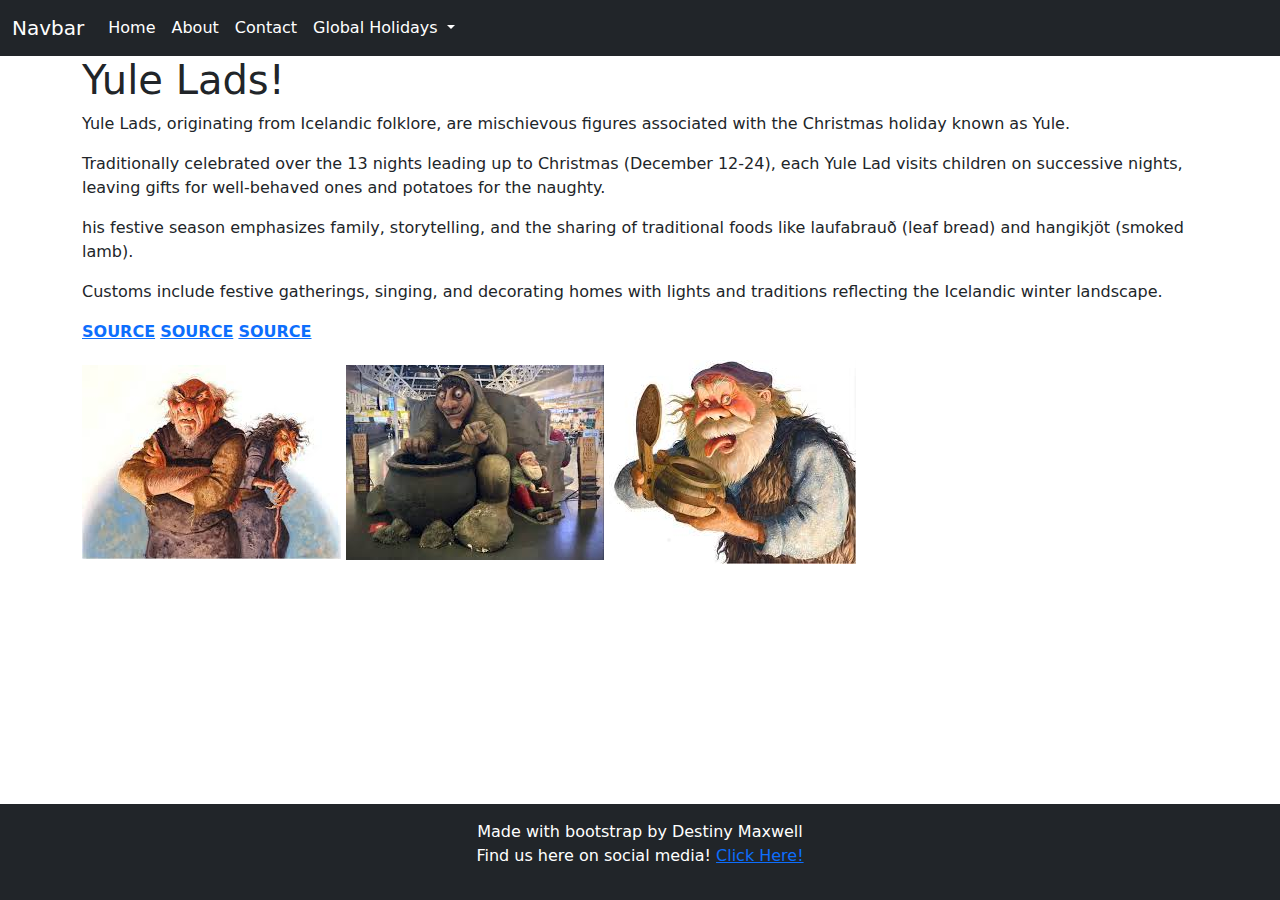
<file: Yule.html>
<!DOCTYPE html>
<html lang="en">
<head>
    <meta charset="UTF-8">
    <meta name="viewport" content="width=device-width, initial-scale=1.0">
    <title>My Bootstrap Site</title>
    <link href="https://cdn.jsdelivr.net/npm/bootstrap@5.3.2/dist/css/bootstrap.min.css" rel="stylesheet">
    <link href="styles.css" rel="stylesheet">
</head>
<body>
    <nav class="navbar navbar-expand-lg bg-dark">
        <div class="container-fluid">
          <a class="navbar-brand text-white" href="#">Navbar</a>
          <button class="navbar-toggler" type="button" data-bs-toggle="collapse" data-bs-target="#navbarNavDropdown" aria-controls="navbarNavDropdown" aria-expanded="false" aria-label="Toggle navigation">
            <span class="navbar-toggler-icon"></span>
          </button>
          <div class="collapse navbar-collapse" id="navbarNavDropdown">
            <ul class="navbar-nav">
              <li class="nav-item">
                <a class="nav-link active text-white" aria-current="page" href="index.html">Home</a>
              </li>
              <li class="nav-item">
                <a class="nav-link active text-white" aria-current="page" href="About.html">About</a>
              </li>
              <li class="nav-item">
                <a class="nav-link active text-white" aria-current="page" href="Contact.html">Contact</a>
              </li>
              <li class="nav-item dropdown">
                <a class="nav-link dropdown-toggle text-white" href="#" role="button" data-bs-toggle="dropdown" aria-expanded="false">
                  Global Holidays
                </a>
                <ul class="dropdown-menu">
                  <li><a class="dropdown-item" href="ny.html">New-Years</a></li>
                  <li><a class="dropdown-item" href="Lucys day.html">Saint Lucy's Day</a></li>
                  <li><a class="dropdown-item" href="christmas.html">Christmas</a></li>
                  <li><a class="dropdown-item" href="Bodhi.html">Bodhi Day</a></li>
                  <li><a class="dropdown-item" href="Songkran.html">Songkran</a></li>
                  <li><a class="dropdown-item" href="Yule.html">Yule Lads</a></li>
                  <li><a class="dropdown-item" href="winter.html">Winter solstice</a></li>
                  <li><a class="dropdown-item" href="Holi.html">Holi</a></li>
                  <li><a class="dropdown-item" href="Las.html">Las Posadas</a></li>
                </ul>
              </li>
            </ul>
          </div>
        </div>
      </nav>

      
      <div class="container">
        <div class="article">
            <h1>Yule Lads!</h1>
            <p>Yule Lads, originating from Icelandic folklore, are mischievous figures associated with the Christmas holiday known as Yule.</p>
            <p>Traditionally celebrated over the 13 nights leading up to Christmas (December 12-24), each Yule Lad visits children on successive nights, leaving gifts for well-behaved ones and potatoes for the naughty.</p>
            <p>his festive season emphasizes family, storytelling, and the sharing of traditional foods like laufabrauð (leaf bread) and hangikjöt (smoked lamb).</p>
            <p>Customs include festive gatherings, singing, and decorating homes with lights and traditions reflecting the Icelandic winter landscape.</p>
            <p><a href="https://deepai.org/chat"><strong>SOURCE</strong></a>
              <a href="https://deepai.org/chat"><strong>SOURCE</strong></a>
              <a href="https://deepai.org/chat"><strong>SOURCE</strong></a></p>
        </div>
        <div class="images">
            <img src="[data-uri]">
            <!--end of image 1-->
            <img src="[data-uri]">
            <!--end of image 2-->
            <img src="[data-uri]">
        </div>
    </div>
  </body>

    <script src="https://cdn.jsdelivr.net/npm/bootstrap@5.3.2/dist/js/bootstrap.bundle.min.js"></script>
  <!--start of footer-->
  <footer class="bg-dark text-white text-center py-3 mt-4 col-12">
    <p>Made with bootstrap by Destiny Maxwell<br>Find us here on social media! <a href="#">Click Here!</a></p>
</footer>
  <!--end of footer-->
    
</html>
</file>
<file: styles.css>
footer {
    bottom: 0px; position:fixed;
}

.card:hover {
    background-color:aqua;
    }

    h1{
        border: 1px;
    }

    .images img {
        margin-bottom: 10px;
    }
</file>
